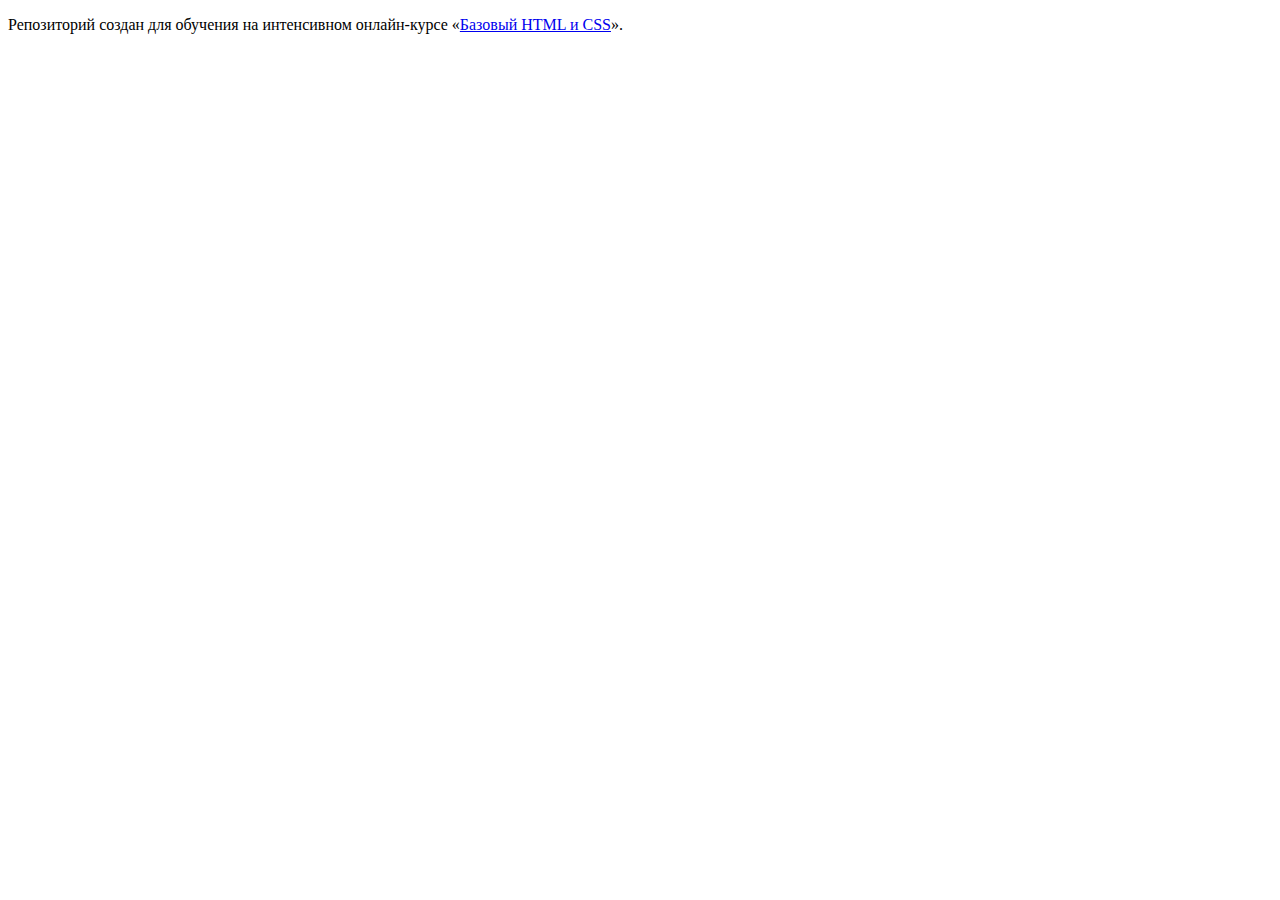
<file: index.html>
<!DOCTYPE html>
<html lang="ru">
  <head>
    <meta charset="utf-8">
    <title>HTML Academy: Барбершоп</title>
  </head>
  <body>

    <p>Репозиторий создан для обучения на интенсивном онлайн‑курсе «<a href="https://htmlacademy.ru/intensive">Базовый HTML и CSS</a>».</p>

  </body>
</html>
</file>
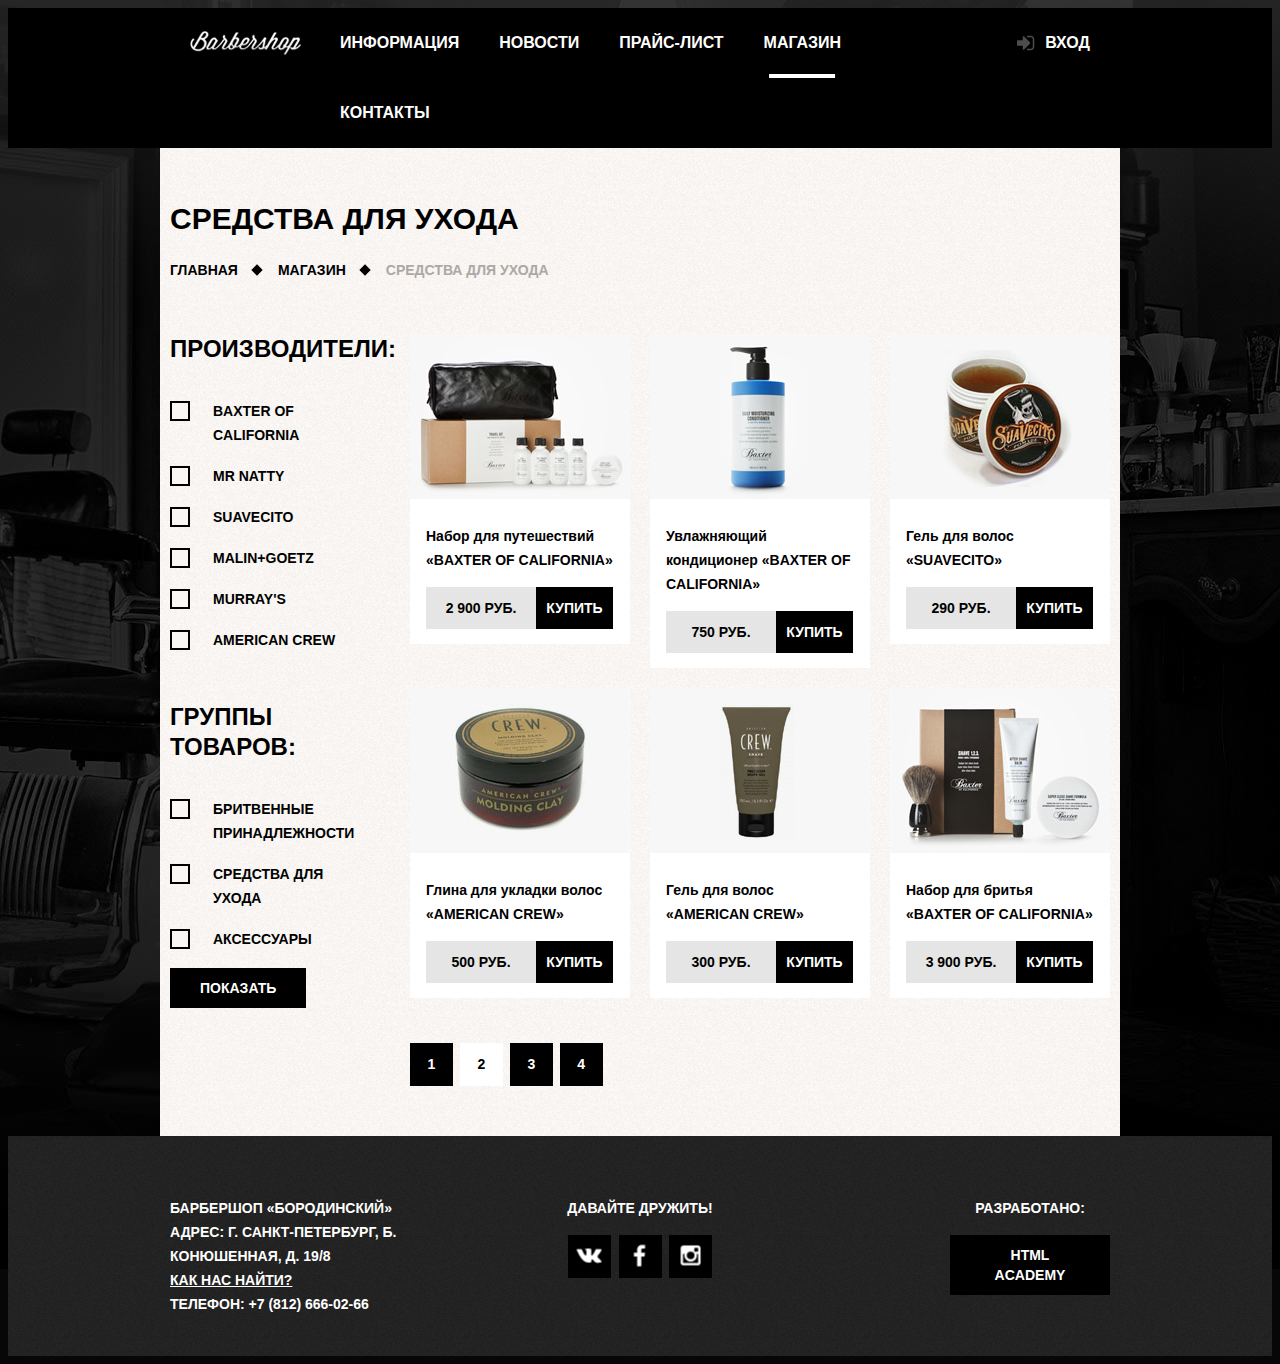
<file: catalog-2.html>
<!DOCTYPE html>
<html lang="ru">
  <head>
    <meta charset="utf-8">
    <title>HTML Academy: Барбершоп</title>
    <link rel="stylesheet" href="css/style.css">
  </head>
  <body>
    <header class="main-header">
      <div class="container clearfix">
        <div class="icon-logo">
          <a href="index.html">
            <img src="img/icon-logo.png" width="111" height="24" alt="Barbershop">
          </a>
        </div>
        <nav class="main-navigation">
          <ul>
            <li>
              <a href="#">Информация</a>
            </li>
            <li>
              <a href="#">Новости</a>
            </li>
            <li>
              <a href="#">Прайс-лист</a>
            </li>
            <li>
              <a href="#" class="active">Магазин</a>
            </li>
            <li>
              <a href="#">Контакты</a>
            </li>
          </ul>
        </nav>
        <div class="user-block">
          <a class="login" href="#">Вход</a>
        </div>
      </div>
    </header>
    <main class="container container-catalog clearfix">
      <h1 class="index-title">Средства для ухода</h1>
      <ul class="breadcrumbs">
        <li>
          <a href="#">Главная</a>
        </li>
        <li>
          <a href="#">Магазин</a>
        </li>
        <li class="active">
          Средства для ухода
        </li>
      </ul>
      <div class="filter-container">
        <form class="filter-form" action="https://echo.htmlacademy.ru" method="post">
          <div>
            <h2 class="filter-title">Производители:</h2>
            <input type="checkbox" name="brand-1" id="choice-1" checked>
            <label for="choice-1">Baxter of California</label>
            <input type="checkbox" name="brand-2" id="choice-2">
            <label for="choice-2">Mr Natty</label>
            <input type="checkbox" name="brand-3" id="choice-3" checked>
            <label for="choice-3">Suavecito</label>
            <input type="checkbox" name="brand-4" id="choice-4">
            <label for="choice-4">Malin+Goetz</label>
            <input type="checkbox" name="brand-5" id="choice-5">
            <label for="choice-5">Murray's</label>
            <input type="checkbox" name="brand-6" id="choice-6" checked>
            <label for="choice-6">American crew</label>
          </div>
          <div>
            <h2 class="filter-title">Группы товаров:</h2>
            <input type="radio" name="item-group" value="item-1" id="radio-1">
            <label for="radio-1">Бритвенные принадлежности</label>
            <input type="radio" name="item-group" value="item-2" id="radio-2" checked>
            <label for="radio-2">Средства для ухода</label>
            <input type="radio" name="item-group" value="item-3" id="radio-3">
            <label for="radio-3">Аксессуары</label>
            <button class="btn" type="submit">Показать</button>
          </div>
        </form>
      </div>
      <div class="item-container clearfix">
        <div class="item-block clearfix">
          <article class="item">
            <div class="item-photo">
              <a href="item-1.html">
                <img src="img/item-1.jpg" width="220" height="165" alt="Набор для путешествий «Baxter of California»">
              </a>
            </div>
            <div class="item-title">
              <a href="item-1.html">Набор для путешествий <span>«Baxter of California»</span></a>
            </div>
            <div class="item-buy">
              <div class="item-price">2 900 руб.</div>
              <a class="btn" href="#">Купить</a>
            </div>
          </article>
          <article class="item">
            <div class="item-photo">
              <a href="#">
                <img src="img/item-2.jpg" width="220" height="165" alt="Увлажняющий кондиционер «Baxter of California»">
              </a>
            </div>
            <div class="item-title">
              <a href="#">Увлажняющий кондиционер <span>«Baxter of California»</span></a>
            </div>
            <div class="item-buy">
              <div class="item-price">750 руб.</div>
              <a class="btn" href="#">Купить</a>
            </div>
          </article>
          <article class="item">
            <div class="item-photo">
              <a href="#">
                <img src="img/item-3.jpg" width="220" height="165" alt="Гель для волос «Suavecito»">
              </a>
            </div>
            <div class="item-title">
              <a href="#">Гель для волос <span>«Suavecito»</span></a>
            </div>
            <div class="item-buy">
              <div class="item-price">290 руб.</div>
              <a class="btn" href="#">Купить</a>
            </div>
          </article>
          <article class="item">
            <div class="item-photo">
              <a href="#">
                <img src="img/item-4.jpg" width="220" height="165" alt="Глина для укладки волос «American crew»<">
              </a>
            </div>
            <div class="item-title">
              <a href="#">Глина для укладки волос <span>«American crew»</span></a>
            </div>
            <div class="item-buy">
              <div class="item-price">500 руб.</div>
              <a class="btn" href="#">Купить</a>
            </div>
          </article>
          <article class="item">
            <div class="item-photo">
              <a href="#">
                <img src="img/item-5.jpg" width="220" height="165" alt="Гель для волос «American crew»<">
              </a>
            </div>
            <div class="item-title">
              <a href="#">Гель для волос <span>«American crew»</span></a>
            </div>
            <div class="item-buy">
              <div class="item-price">300 руб.</div>
              <a class="btn" href="#">Купить</a>
            </div>
          </article>
          <article class="item">
            <div class="item-photo">
              <a href="#">
                <img src="img/item-6.jpg" width="220" height="165" alt="Набор для бритья «Baxter of California»">
              </a>
            </div>
            <div class="item-title">
              <a href="#">Набор для бритья <span>«Baxter of California»</span></a>
            </div>
            <div class="item-buy">
              <div class="item-price">3 900 руб.</div>
              <a class="btn" href="#">Купить</a>
            </div>
          </article>
        </div>
        <ul class="pagination">
          <li>
            <a class="btn" href="catalog-1.html">1</a>
          </li>
          <li class="active">
            2
          </li>
          <li>
            <a class="btn" href="catalog-3.html">3</a>
          </li>
          <li>
            <a class="btn" href="catalog-4.html">4</a>
          </li>
        </ul>
      </div>
    </main>
    <footer class="main-footer">
      <div class="container clearfix">
        <section class="footer-contacts">
          Барбершоп «Бородинский»<br>
          Адрес: г. Санкт-Петербург, Б. Конюшенная, д. 19/8<br>
          <a href="#">Как нас найти?</a><br>
          Телефон: +7 (812) 666-02-66
        </section>
        <section class="footer-social">
          <p>Давайте дружить!</p>
          <a class="social-btn social-btn-vk" href="#">Вконтакте</a>
          <a class="social-btn social-btn-fb" href="#">Фейсбук</a>
          <a class="social-btn social-btn-inst" href="#">Инстаграм</a>
        </section>
        <section class="footer-copyright">
          <p>Разработано:</p>
          <a class="btn" href="https://htmlacademy.ru">HTML Academy</a>
        </section>
      </div>
    </footer>
  </body>
</html>
</file>
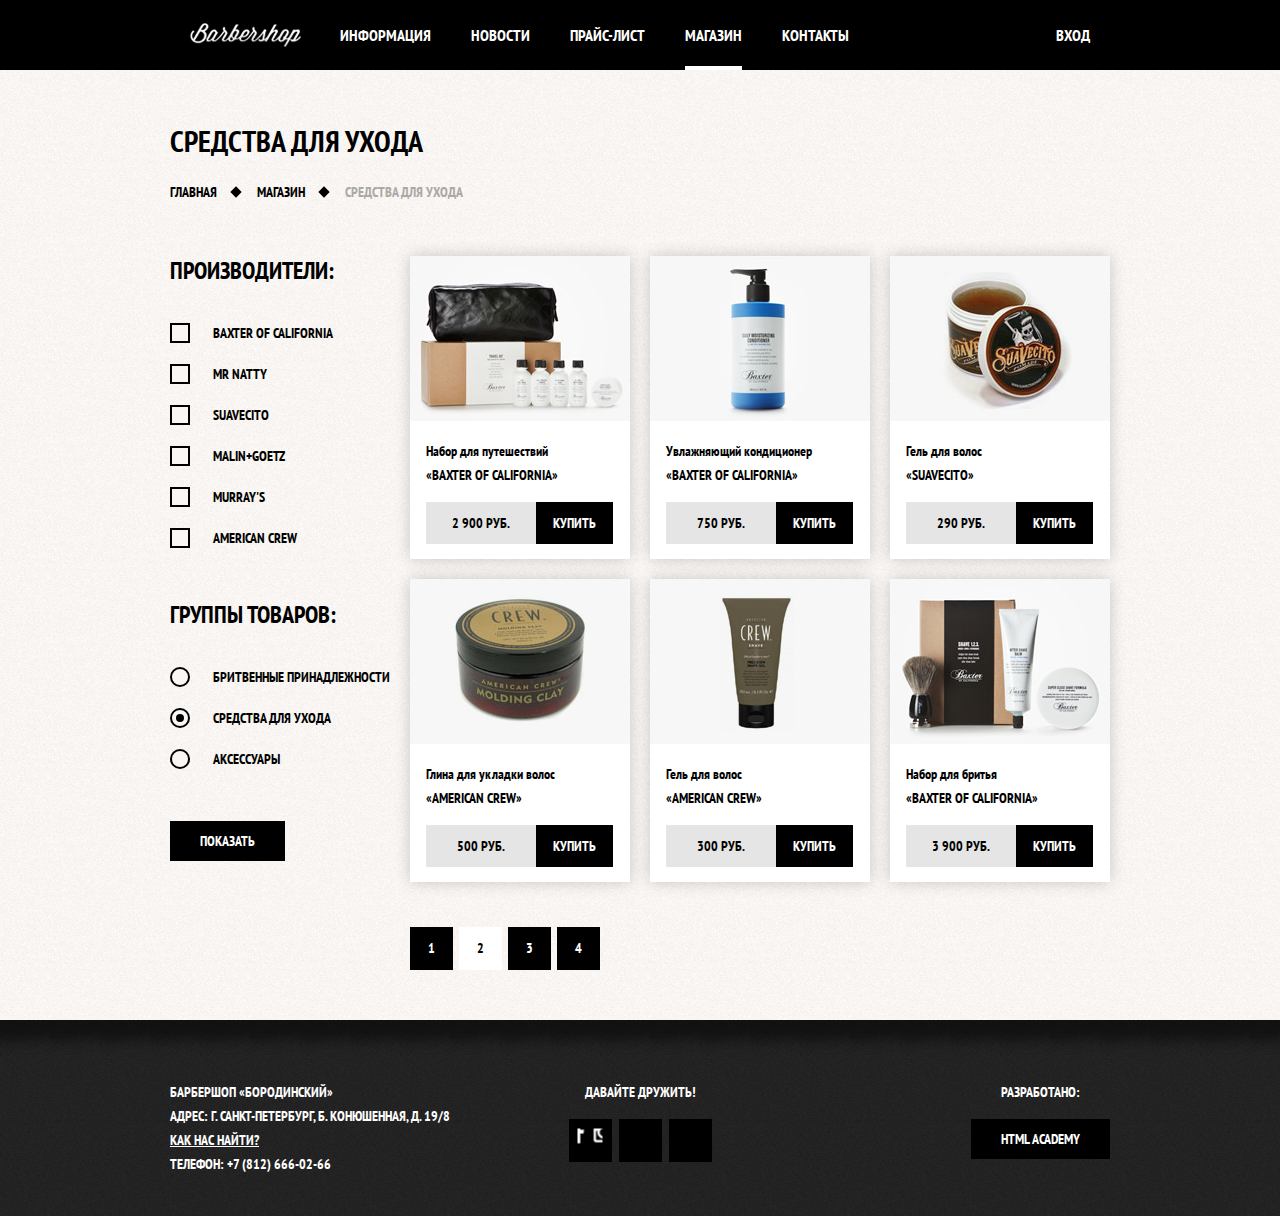
<file: catalog.html>
<!DOCTYPE html>
<html lang="ru">
  <head>
    <meta charset="utf-8">
    <title>HTML Academy: Барбершоп</title>
    <link href='https://fonts.googleapis.com/css?family=PT+Sans+Narrow:400,700&subset=latin,cyrillic' rel='stylesheet' type='text/css'>
    <link rel="stylesheet" href="css/normalize.css">
    <link rel="stylesheet" href="css/style.min.css">
  </head>
  <body class="alternate-body">
    <header class="main-header">
      <div class="container clearfix">
        <div class="icon-logo">
          <a href="index.html">
            <img src="img/icon-logo.png" width="111" height="24" alt="Barbershop">
          </a>
        </div>
        <nav class="main-navigation">
          <ul>
            <li>
              <a href="#">Информация</a>
            </li>
            <li>
              <a href="#">Новости</a>
            </li>
            <li>
              <a href="price.html">Прайс-лист</a>
            </li>
            <li>
              <a href="#" class="active">Магазин</a>
            </li>
            <li>
              <a href="#">Контакты</a>
            </li>
          </ul>
        </nav>
        <div class="user-block">
          <a class="login" href="#">Вход</a>
        </div>
      </div>
    </header>
    <main class="container container-catalog clearfix">
      <h1 class="index-title">Средства для ухода</h1>
      <ul class="breadcrumbs">
        <li>
          <a href="index.html">Главная</a>
        </li>
        <li>
          <a href="#">Магазин</a>
        </li>
        <li>
          Средства для ухода
        </li>
      </ul>
      <div class="filter-container">
        <form class="filter-form" action="https://echo.htmlacademy.ru" method="post">
          <div class="brand-filter">
            <h2 class="filter-title">Производители:</h2>
            <input type="checkbox" name="brand-1" id="choice-1" checked>
            <label for="choice-1">Baxter of California</label>
            <input type="checkbox" name="brand-2" id="choice-2">
            <label for="choice-2">Mr Natty</label>
            <input type="checkbox" name="brand-3" id="choice-3" checked>
            <label for="choice-3">Suavecito</label>
            <input type="checkbox" name="brand-4" id="choice-4">
            <label for="choice-4">Malin+Goetz</label>
            <input type="checkbox" name="brand-5" id="choice-5">
            <label for="choice-5">Murray's</label>
            <input type="checkbox" name="brand-6" id="choice-6" checked>
            <label for="choice-6">American crew</label>
          </div>
          <div class="group-filter">
            <h2 class="filter-title">Группы товаров:</h2>
            <input type="radio" name="item-group" value="item-1" id="radio-1">
            <label for="radio-1">Бритвенные принадлежности</label>
            <input type="radio" name="item-group" value="item-2" id="radio-2" checked>
            <label for="radio-2">Средства для ухода</label>
            <input type="radio" name="item-group" value="item-3" id="radio-3">
            <label for="radio-3">Аксессуары</label>
          </div>
          <button class="btn" type="submit">Показать</button>
        </form>
      </div>
      <div class="item-container">
        <div class="item-block clearfix">
          <article class="item">
            <div class="item-photo">
              <a href="item-1.html">
                <img src="img/item-1.jpg" width="220" height="165" alt="Набор для путешествий «Baxter of California»">
              </a>
            </div>
            <div class="item-title">
              <a href="item-1.html">Набор для путешествий<br>
                <span>«Baxter of California»</span>
              </a>
            </div>
            <div class="item-buy">
              <div class="item-price">2 900 руб.</div>
              <a class="btn" href="#">Купить</a>
            </div>
          </article>
          <article class="item">
            <div class="item-photo">
              <a href="#">
                <img src="img/item-2.jpg" width="220" height="165" alt="Увлажняющий кондиционер «Baxter of California»">
              </a>
            </div>
            <div class="item-title">
              <a href="#">Увлажняющий кондиционер<br>
                <span>«Baxter of California»</span>
              </a>
            </div>
            <div class="item-buy">
              <div class="item-price">750 руб.</div>
              <a class="btn" href="#">Купить</a>
            </div>
          </article>
          <article class="item">
            <div class="item-photo">
              <a href="#">
                <img src="img/item-3.jpg" width="220" height="165" alt="Гель для волос «Suavecito»">
              </a>
            </div>
            <div class="item-title">
              <a href="#">Гель для волос<br>
                <span>«Suavecito»</span>
              </a>
            </div>
            <div class="item-buy">
              <div class="item-price">290 руб.</div>
              <a class="btn" href="#">Купить</a>
            </div>
          </article>
          <article class="item">
            <div class="item-photo">
              <a href="#">
                <img src="img/item-4.jpg" width="220" height="165" alt="Глина для укладки волос «American crew»<">
              </a>
            </div>
            <div class="item-title">
              <a href="#">Глина для укладки волос<br>
                <span>«American crew»</span>
              </a>
            </div>
            <div class="item-buy">
              <div class="item-price">500 руб.</div>
              <a class="btn" href="#">Купить</a>
            </div>
          </article>
          <article class="item">
            <div class="item-photo">
              <a href="#">
                <img src="img/item-5.jpg" width="220" height="165" alt="Гель для волос «American crew»<">
              </a>
            </div>
            <div class="item-title">
              <a href="#">Гель для волос<br>
                <span>«American crew»</span>
              </a>
            </div>
            <div class="item-buy">
              <div class="item-price">300 руб.</div>
              <a class="btn" href="#">Купить</a>
            </div>
          </article>
          <article class="item">
            <div class="item-photo">
              <a href="#">
                <img src="img/item-6.jpg" width="220" height="165" alt="Набор для бритья «Baxter of California»">
              </a>
            </div>
            <div class="item-title">
              <a href="#">Набор для бритья<br>
                <span>«Baxter of California»</span>
              </a>
            </div>
            <div class="item-buy">
              <div class="item-price">3 900 руб.</div>
              <a class="btn" href="#">Купить</a>
            </div>
          </article>
        </div>
        <ul class="pagination">
          <li>
            <a class="btn" href="catalog-1.html">1</a>
          </li>
          <li class="active">
            2
          </li>
          <li>
            <a class="btn" href="catalog-3.html">3</a>
          </li>
          <li>
            <a class="btn" href="catalog-4.html">4</a>
          </li>
        </ul>
      </div>
    </main>
    <footer class="main-footer catalog-footer">
      <div class="container clearfix">
        <section class="footer-contacts">
          Барбершоп «Бородинский»<br>
          Адрес: г. Санкт-Петербург, Б. Конюшенная, д. 19/8<br>
          <a href="#">Как нас найти?</a><br>
          Телефон: +7 (812) 666-02-66
        </section>
        <section class="footer-social">
          <p>Давайте дружить!</p>
          <a class="social-btn social-btn-vk" href="#">Вконтакте</a>
          <a class="social-btn social-btn-fb" href="#">Фейсбук</a>
          <a class="social-btn social-btn-inst" href="#">Инстаграм</a>
        </section>
        <section class="footer-copyright">
          <p>Разработано:</p>
          <a class="btn" href="https://htmlacademy.ru">HTML Academy</a>
        </section>
      </div>
    </footer>
    <div class="modal-login">
      <button class="modal-close" type="button" title="Закрыть"></button>
      <h2>Личный кабинет</h2>
      <p>
        Введите пожалуйста свой логин и пароль
      </p>
      <form class="modal-form" action="" method="post">
        <input class="icon-user" type="text" name="user-login" placeholder="Логин">
        <input class="icon-password" type="password" name="password" placeholder="Пароль">
        <input type="checkbox" name="remember-me" id="remember" checked>
        <label for="remember">Запомните меня</label>
        <a class="forget-password" href="#">Я забыл пароль!</a>
        <button class="btn" type="submit">Войти</button>
      </form>
    </div>
    <script src="js/script.min.js"></script>
  </body>
</html>
</file>
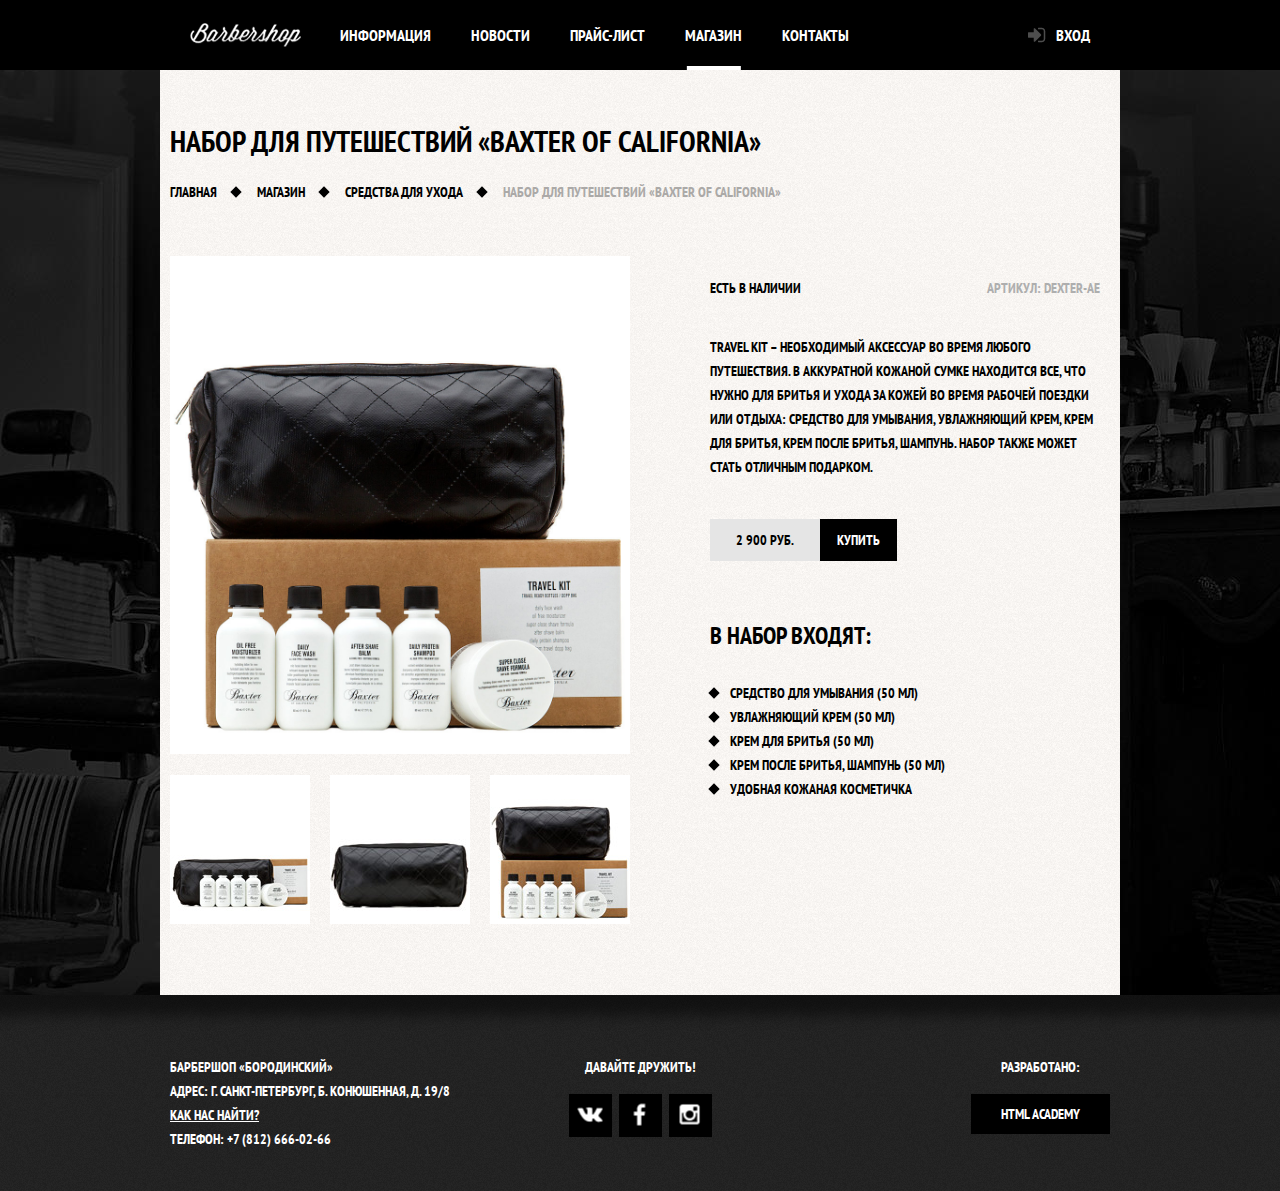
<file: item-1.html>
<!DOCTYPE html>
<html lang="ru">
  <head>
    <meta charset="utf-8">
    <title>HTML Academy: Барбершоп</title>
    <link href='https://fonts.googleapis.com/css?family=PT+Sans+Narrow:400,700&subset=latin,cyrillic' rel='stylesheet' type='text/css'>
    <link rel="stylesheet" href="css/normalize.css">
    <link rel="stylesheet" href="css/style.css">
  </head>
  <body>
    <header class="main-header">
      <div class="container clearfix">
        <div class="icon-logo">
          <a href="index.html">
            <img src="img/icon-logo.png" width="111" height="24" alt="Barbershop">
          </a>
        </div>
        <nav class="main-navigation">
          <ul>
            <li>
              <a href="#">Информация</a>
            </li>
            <li>
              <a href="#">Новости</a>
            </li>
            <li>
              <a href="#">Прайс-лист</a>
            </li>
            <li>
              <a href="#" class="active">Магазин</a>
            </li>
            <li>
              <a href="#">Контакты</a>
            </li>
          </ul>
        </nav>
        <div class="user-block">
          <a class="login" href="#">Вход</a>
        </div>
      </div>
    </header>
    <main class="container container-item clearfix">
      <h1 class="index-title">Набор для путешествий «Baxter of California»</h1>
      <ul class="breadcrumbs">
        <li>
          <a href="#">Главная</a>
        </li>
        <li>
          <a href="#">Магазин</a>
        </li>
        <li>
          <a href="#">Средства для ухода</a>
        </li>
        <li class="active">
          Набор для путешествий «Baxter of California»
        </li>
      </ul>
      <div class="gallery-container">
        <div class="main-photo">
          <img src="img/item-photo-1.jpg" width="460" height="498" alt="Набор для путешествий «Baxter of California»">
        </div>
        <ul class="gallery-photo clearfix">
          <li>
            <a href="#">
              <img src="img/item-photo-2.jpg" width="140" height="149" alt="Набор для путешествий «Baxter of California»">
            </a>
          </li>
          <li>
            <a href="#">
              <img src="img/item-photo-3.jpg" width="140" height="149" alt="Набор для путешествий «Baxter of California»">
            </a>
          </li>
          <li>
            <a href="#">
              <img src="img/item-photo-4.jpg" width="140" height="149" alt="Набор для путешествий «Baxter of California»">
            </a>
          </li>
        </ul>
      </div>
      <div class="description-container">
        <div class="item-code clearfix">
          <div class="left">
            Есть в наличии
          </div>
          <div class="right">
            Артикул: dexter-ae
          </div>
        </div>
        <section class="item-about">
          Travel Kit – необходимый аксессуар во время любого путешествия.
          В аккуратной кожаной сумке находится все, что нужно для бритья и ухода
           за кожей во время рабочей поездки или отдыха: средство для умывания,
           увлажняющий крем, крем для бритья, крем после бритья, шампунь. Набор
           также может стать отличным подарком.
        </section>
        <div class="item-buy">
          <div class="item-price">2 900 руб.</div>
          <a class="btn" href="#">Купить</a>
        </div>
        <section class="item-about">
          <b>В набор входят:</b>
          <ul>
            <li>
              Средство для умывания (50 мл)
            </li>
            <li>
              Увлажняющий крем (50 мл)
            </li>
            <li>
              Крем для бритья (50 мл)
            </li>
            <li>
              Крем после бритья, шампунь (50 мл)
            </li>
            <li>
              Удобная кожаная косметичка
            </li>
          </ul>
        </section>
      </div>
    </main>
    <footer class="main-footer catalog-footer">
      <div class="container clearfix">
        <section class="footer-contacts">
          Барбершоп «Бородинский»<br>
          Адрес: г. Санкт-Петербург, Б. Конюшенная, д. 19/8<br>
          <a href="#">Как нас найти?</a><br>
          Телефон: +7 (812) 666-02-66
        </section>
        <section class="footer-social">
          <p>Давайте дружить!</p>
          <a class="social-btn social-btn-vk" href="#">Вконтакте</a>
          <a class="social-btn social-btn-fb" href="#">Фейсбук</a>
          <a class="social-btn social-btn-inst" href="#">Инстаграм</a>
        </section>
        <section class="footer-copyright">
          <p>Разработано:</p>
          <a class="btn" href="https://htmlacademy.ru">HTML Academy</a>
        </section>
      </div>
    </footer>
  </body>
</html>
</file>
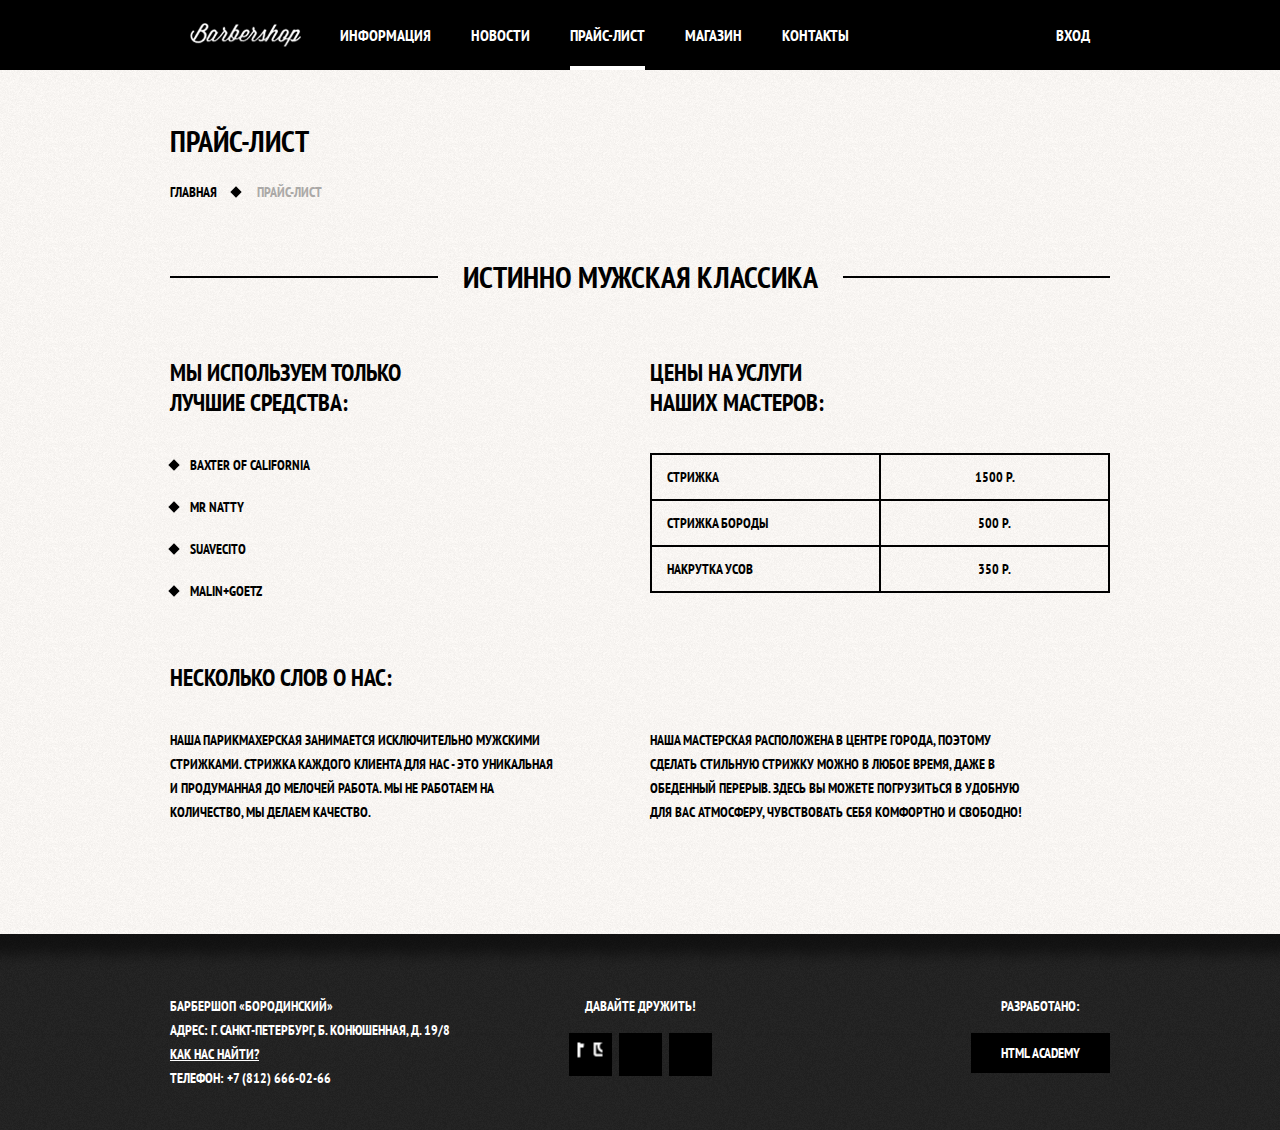
<file: price.html>
<!DOCTYPE html>
<html lang="ru">
  <head>
    <meta charset="utf-8">
    <title>HTML Academy: Барбершоп</title>
    <link href='https://fonts.googleapis.com/css?family=PT+Sans+Narrow:400,700&subset=latin,cyrillic' rel='stylesheet' type='text/css'>
    <link rel="stylesheet" href="css/normalize.css">
    <link rel="stylesheet" href="css/style.min.css">
  </head>
  <body class="alternate-body">
    <header class="main-header">
      <div class="container clearfix">
        <div class="icon-logo">
          <a href="index.html">
            <img src="img/icon-logo.png" width="111" height="24" alt="Barbershop">
          </a>
        </div>
        <nav class="main-navigation">
          <ul>
            <li>
              <a href="#">Информация</a>
            </li>
            <li>
              <a href="#">Новости</a>
            </li>
            <li>
              <a href="#" class="active">Прайс-лист</a>
            </li>
            <li>
              <a href="#">Магазин</a>
            </li>
            <li>
              <a href="#">Контакты</a>
            </li>
          </ul>
        </nav>
        <div class="user-block">
          <a class="login" href="#">Вход</a>
        </div>
      </div>
    </header>
    <main class="container container-catalog">
      <h1 class="index-title">Прайс-лист</h1>
      <ul class="breadcrumbs">
        <li>
          <a href="index.html">Главная</a>
        </li>
        <li class="active">
          Прайс-лист
        </li>
      </ul>
      <div class="big-heading">
        <h2>Истинно мужская классика</h2>
      </div>
      <div class="inner-columns clearfix">
        <div class="inner-column-left">
          <h3>Мы используем только<br> лучшие средства:</h3>
          <ul class="style-rhombus">
            <li>
              Baxter of California
            </li>
            <li>
              Mr Natty
            </li>
            <li>
              Suavecito
            </li>
            <li>
              Malin+Goetz
            </li>
          </ul>
        </div>
        <div class="inner-column-right">
          <h3>Цены на услуги<br> наших мастеров:</h3>
          <table class="prices-table">
            <tr>
              <td>
                Стрижка
              </td>
              <td>
                1500 р.
              </td>
            </tr>
            <tr>
              <td>
                Стрижка бороды
              </td>
              <td>
                500 р.
              </td>
            </tr>
            <tr>
              <td>
                Накрутка усов
              </td>
              <td>
                350 р.
              </td>
            </tr>
          </table>
        </div>
      </div>
      <div class="inner-columns clearfix">
        <h3>Несколько слов о нас:</h3>
        <div class="inner-column-left">
          <p class="short-text">
            Наша парикмахерская занимается исключительно мужскими стрижками.
            Стрижка каждого клиента для нас - это уникальная и продуманная до
            мелочей работа. Мы не работаем на количество, мы делаем качество.
          </p>
        </div>
        <div class="inner-column-right">
          <p class="short-text">
            Наша мастерская расположена в центре города, поэтому сделать
            стильную стрижку можно в любое время, даже в обеденный перерыв.
            Здесь вы можете погрузиться в удобную для вас атмосферу, чувствовать
            себя комфортно и свободно!
          </p>
        </div>
      </div>
    </main>
    <footer class="main-footer catalog-footer">
      <div class="container clearfix">
        <section class="footer-contacts">
          Барбершоп «Бородинский»<br>
          Адрес: г. Санкт-Петербург, Б. Конюшенная, д. 19/8<br>
          <a href="#">Как нас найти?</a><br>
          Телефон: +7 (812) 666-02-66
        </section>
        <section class="footer-social">
          <p>Давайте дружить!</p>
          <a class="social-btn social-btn-vk" href="#">Вконтакте</a>
          <a class="social-btn social-btn-fb" href="#">Фейсбук</a>
          <a class="social-btn social-btn-inst" href="#">Инстаграм</a>
        </section>
        <section class="footer-copyright">
          <p>Разработано:</p>
          <a class="btn" href="https://htmlacademy.ru">HTML Academy</a>
        </section>
      </div>
    </footer>
    <div class="modal-login">
      <button class="modal-close" type="button" title="Закрыть"></button>
      <h2>Личный кабинет</h2>
      <p>
        Введите пожалуйста свой логин и пароль
      </p>
      <form class="modal-form" action="" method="post">
        <input class="icon-user" type="text" name="user-login" placeholder="Логин">
        <input class="icon-password" type="password" name="password" placeholder="Пароль">
        <input type="checkbox" name="remember-me" id="remember" checked>
        <label for="remember">Запомните меня</label>
        <a class="forget-password" href="#">Я забыл пароль!</a>
        <button class="btn" type="submit">Войти</button>
      </form>
    </div>
    <script src="js/script.min.js"></script>
  </body>
</html>
</file>
<file: css/style.css>
body,
h1,
h2 {
  color: #fff;
  font-weight: bold;
  font-family: 'PT Sans Narrow', Arial, sans-serif;
  text-transform: uppercase;
}

body {
  min-width: 960px;
  font-size: 14px;
  line-height: 24px;
  background: #000000 url('../img/bg-index.jpg') no-repeat center top;
}

h1,
h2 {
  font-size: 30px;
  line-height: 42px;
  color: #000000;
}

/*h2 {
  font-size: 24px;
  line-height: 30px;
  color: #000000;
}*/

.clearfix::after {
  content: '';
  display: table;
  clear: both;
}

.container {
  width: 940px;
  padding-left: 10px;
  padding-right: 10px;
  margin: 0 auto;
}

.main-header {
  background-color: #000000;
}

.main-navigation {
  float: left;
  width: 620px;
}

.main-navigation ul {
  margin: 0;
  padding: 0;
  list-style: none;
  font-size: 0;
}

.main-navigation li {
  display: inline-block;
  vertical-align: top;
  font-size: 16px;
  line-height: 20px;
}

.main-navigation a {
  display: block;
  padding: 25px 20px;
  color: #ffffff;
  text-decoration: none;
}

.user-block {
  float: right;
  max-width: 140px;
}

.login {
  position: relative;
  display: inline-block;
  padding: 25px 20px;
  padding-left: 50px;
  font-size: 16px;
  line-height: 20px;
  vertical-align: top;
  color: #ffffff;
  text-decoration: none;
}

.main-navigation a:hover,
.login:hover {
  background-color: #242424;
}

.login::before {
  content: "";
  position: absolute;
  top: 27px;
  left: 22px;
  width: 18px;
  height: 16px;
  background: transparent url("../img/sprite.png") no-repeat;
  background-position: -77px -25px;
  opacity: 0.3;
}

.login:hover::before {
  opacity: 1;
}

.container-index {
  padding-top: 60px;
  padding-bottom: 30px;
}

.index-logo {
  width: 368px;
  height: 204px;
  margin: 0 auto;
  margin-bottom: 25px;
}

.index-logo img {
  width: 368px;
  height: 204px;
}

.features {
  margin-bottom: 80px;
}

.features-item {
  float: left;
  width: 300px;
  margin-right: 20px;
  text-align: center;
}

.features-item:last-child {
  margin-right: 0;
}

.features-name {
  position: relative;
  display: block;
  padding-bottom: 40px;
  margin-bottom: 35px;
  font-size: 30px;
  line-height: 42px;
}

.features-name::after {
  content: "";
  width: 20px;
  height: 20px;
  background-color: #ffffff;
  position: absolute;
  left: 50%;
  bottom: 0;
  transform: translateX(-50%) rotate(45deg);
}

.features-item p {
  margin: 10px;
  margin-bottom: 0;
}

.index-content {
  margin-bottom: 35px;
  padding: 50px 80px;
  color: #000000;
  background:
    url("../img/line-content.png") no-repeat center,
    #f7f4f1 url("../img/bg-content.png");
}

.index-content-left {
  float: left;
  width: 380px;
}

.index-content-right {
  float: right;
  width: 300px;
}

.index-content-title {
  margin: 0;
  margin-bottom: 30px;
}

.index-content p {
  margin: 0;
  margin-bottom: 30px;
}

.news-preview {
  padding: 0;
  padding-right: 60px;
  margin: 0;
  list-style: none;
}

.news-preview p {
  margin-bottom: 0;
}

.news-preview li {
  margin-bottom: 30px;
}

.news-preview time {
  text-transform: none;
  font-weight: 400;
}

.btn {
  display: inline-block;
  margin-right: 16px;
  padding: 10px 30px;
  font-size: 14px;
  line-height: 20px;
  font-weight: 700;
  font-family: 'PT Sans Narrow', Arial, sans-serif;
  vertical-align: top;
  text-align: center;
  text-transform: uppercase;
  text-decoration: none;
  color: #ffffff;
  background-color: #000000;
  border: none;
  outline: none;
  cursor: pointer;
}

.btn:hover,
.btn:active {
  background-color: #663d15;
}

.btn.disabled,
.btn:disabled {
  cursor: default;
  opacity: 0.5;
}

.btn.disabled:hover,
.btn:disabled:hover {
  background-color: #000000;
}

.gallery {
  position: relative;
  height: 260px;
}

.gallery-content {
  margin: 0;
  height: 164px;
  background-color: #cccccc;
  border: 7px solid #ffffff;
}

.gallery-content img {
  width: 286px;
  height: 164px;
}

.gallery .btn {
  position: absolute;
  bottom: 0;
  width: 140px;
  margin: 0;
}

.gallery-prev {
  left: 0;
}

.gallery-next {
  right: 0;
}

.appointment-form input {
  float: left;
  width: 106px;
  margin-right: 20px;
  margin-bottom: 20px;
  padding: 10px 15px;
  font-size: 14px;
  line-height: 20px;
  font-weight: 700;
  font-family: 'PT Sans Narrow', Arial, sans-serif;
  text-transform: uppercase;
  color: #000000;
  background-color: #f9f6f3;
  border: 2px solid #000000;
  outline: none;
}

.appointment-form input:focus {
  border-color: #663d15;
}

.appointment-form input::-moz-placeholder {
  opacity: 1;
}

.appointment-form input::-webkit-input-placeholder {
  color: #000000;
}

.appointment-form input:nth-child(2n) {
  margin-right: 0;
}

.appointment-form .btn {
  clear: both;
  width: 100%;
}

.main-footer {
  padding-top: 60px;
  padding-bottom: 40px;
  color: #ffffff;
  background: #222222 url("../img/bg-footer.png");
}

.footer-contacts {
  float: left;
  width: 320px;
}

.footer-contacts a {
  color: #ffffff;
}

.footer-contacts a:hover {
  text-decoration: none;
}

.footer-social {
  float: left;
  margin-left: 60px;
  width: 180px;
  text-align: center;
}

.footer-social p {
  margin: 0;
  margin-bottom: 15px;
}

.social-btn {
  position: relative;
  display: inline-block;
  width: 43px;
  height: 43px;
  vertical-align: top;
  background-color: #000000;
  margin: 0 2px;
  font-size: 0;
}

.social-btn::before {
  content: "";
  position: absolute;
  top: 50%;
  left: 50%;
  width: 25px;
  height: 25px;
  transform: translate(-50%, -50%);
  background: transparent url("../img/sprite.png") no-repeat;
}

.social-btn-vk::before {
  background-position: 0 0;
}

.social-btn-fb::before {
  background-position: -25px 0;
}

.social-btn-inst::before {
  background-position: -50px 0;
}

.social-btn:hover {
  background-color: #ffffff;
}

.social-btn-vk:hover::before {
  background-position: 0 -22px;
}

.social-btn-fb:hover::before {
  background-position: -25px -22px;
}

.social-btn-inst:hover::before {
  background-position: -50px -22px;
}

.footer-copyright {
  float: right;
  max-width: 160px;
}

.footer-copyright p {
  margin: 0;
  margin-bottom: 15px;
  text-align: center;
}

.footer-copyright .btn {
  margin-right: 0;
}

.footer-copyright .btn:hover {
  background-color: #ffffff;
  color: #000000;
}

/*====================CATALOG======================*/

.icon-logo {
  float: left;
  width: 150px;
}

.icon-logo a {
  display: block;
  height: 24px;
  padding: 23px 20px;
}

.icon-logo img {
  width: 111px;
  height: 24px;
}

.main-navigation .active {
  position: relative;
}

.main-navigation .active::after {
  content: "";
  position: absolute;
  width: 56%;
  height: 4px;
  bottom: 0;
  left: 50%;
  transform: translateX(-50%);
  background-color: #ffffff;
}

.container-catalog,
.container-item {
  padding-top: 50px;
  padding-bottom: 50px;
  background: #f9f6f3 url("../img/bg-content.png");
}

.index-title {
  margin: 0;
  margin-bottom: 20px;
}

.breadcrumbs {
  margin: 0;
  margin-bottom: 50px;
  padding: 0;
  font-size: 0;
  list-style: none;
}

.breadcrumbs li {
  position: relative;
  display: inline-block;
  vertical-align: top;
  margin-left: 15px;
  padding-left: 25px;
  color: #aba9a7;
  font-size: 14px;
  line-height: 20px;
}

.breadcrumbs li:first-child {
  margin-left: 0;
  padding-left: 0;
}

.breadcrumbs li:nth-child(n+2)::before {
  content: "";
  position: absolute;
  width: 8px;
  height: 8px;
  background-color: #000000;
  left: 0;
  top: 50%;
  margin-top: -4px;
  transform: rotate(45deg);
}

.breadcrumbs a {
  text-decoration: none;
  font: inherit;
  color: #000000;
}

.filter-container {
  float: left;
  width: 220px;
}

.filter-title {
  margin: 0;
  margin-bottom: 35px;
  font-size: 24px;
  line-height: 30px;
}

.filter-form input {
  display: none;
}

.filter-form label {
  position: relative;
  display: block;
  color: #000000;
  padding: 0 43px;
  margin-bottom: 17px;
  cursor: pointer;
}

.filter-form label::before {
  content: "";
  position: absolute;
  top: 2px;
  left: 0;
  width: 16px;
  height: 16px;
  background-color: #f9f6f3;
  border: 2px solid #000000;
}

.filter-form > div {
  margin-bottom: 50px;
}

.brand-filter input:checked + label::before {
  background: #f9f6f3 url("../img/sprite.png") no-repeat;
  background-position: -78px -3px;
}

.group-filter label::before {
  border-radius: 50%;
}

.group-filter input:checked + label::after {
  content: "";
  position: absolute;
  width: 8px;
  height: 8px;
  background-color: #000000;
  border-radius: 50%;
  left: 6px;
  top: 8px;
}

.filter-form label:hover {
  color: #663d15;
}

.filter-form input:disabled + label {
  opacity: 0.3;
}

.filter-form input:disabled:hover + label {
  color: #000000;
}

.item-container {
  float: right;
  width: 700px;
}

.item {
  float: left;
  width: 220px;
  margin-right: 20px;
  margin-bottom: 20px;
  background-color: #ffffff;
}

.item:nth-child(3n) {
  margin-right: 0;
}

.item-title {
  padding: 18px 16px;
  padding-bottom: 0;
}

.item-title a {
  font-size: 14px;
  line-height: 18px;
  font-weight: 700;
  font-family: 'PT Sans Narrow', Arial, sans-serif;
  color: #000000;
  text-transform: none;
  text-decoration: none;
}

.item-title a:hover {
  text-decoration: underline;
}

.item-title a span {
  text-transform: uppercase;
}

.item-buy {
  font-size: 0;
  padding: 15px 16px;
}

.item-price {
  display: inline-block;
  vertical-align: top;
  width: 110px;
  padding: 12px 0;
  text-align: center;
  background-color: #e5e5e5;
  font-size: 14px;
  line-height: 18px;
  color: #000000;
}

.item-buy .btn {
  margin-right: 0;
  width: 77px;
  text-align: center;
  padding: 12px 0;
  font-size: 14px;
  line-height: 18px;
}

.pagination {
  margin: 0;
  margin-top: 25px;
  padding: 0;
  list-style: none;
}

.pagination li {
  display: inline-block;
  vertical-align: top;
  margin-right: 3px;
}

.pagination li.active {
  width: 43px;
  line-height: 43px;
  color: #000000;
  background-color: #ffffff;
  text-align: center;
}

.pagination .btn {
  margin: 0;
  padding: 0;
  width: 43px;
  line-height: 43px;
  text-align: center;
}

.catalog-footer {
  background:
    url("../img/footer-shadow.png") repeat-x,
    #222222 url("../img/bg-footer.png");
}

/*=======================ITEM-PAGE==============================*/

.gallery-container {
  float: left;
  width: 460px;
}

.gallery-photo {
  padding: 0;
}

.main-photo img {
  width: 460px;
  height: 498px;
}

.gallery-photo {
  list-style: none;
}

.gallery-photo li {
  float: left;
  margin: 0;
  margin-right: 20px;
}

.gallery-photo li:last-child {
  margin-right: 0;
}

.description-container {
  float: right;
  width: 390px;
  padding-top: 20px;
  padding-right: 10px;
  color: #000000;
}

.item-code {
  margin-bottom: 35px;
}

.left {
  float: left;
  width: 150px;
}

.right {
  float: right;
  width: 220px;
  color: #aeaeae;
  text-align: right;
}

.item-about {
  margin-bottom: 40px;
}

.item-about b {
  display: block;
  font-size: 24px;
  line-height: 30px;
  margin-bottom: 30px;
}

.description-container .item-buy {
  padding: 0;
  margin-bottom: 60px;
}

.item-about ul {
  margin: 0;
  padding: 0;
  list-style: none;
}

.item-about li {
  position: relative;
  display: block;
  padding-left: 20px;
}

.item-about li::before {
  content: "";
  position: absolute;
  width: 8px;
  height: 8px;
  background-color: #000000;
  left: 0;
  top: 50%;
  margin-top: -4px;
  transform: rotate(45deg);
}
</file>
<file: css/style.min.css>
body,h1,h2{color:#fff;font-weight:700;font-family:'PT Sans Narrow',Arial,sans-serif;text-transform:uppercase}body{min-width:960px;font-size:14px;line-height:24px;background:#000 url('../img/bg-index.jpg') no-repeat center top}h1,h2{font-size:30px;line-height:42px;color:#000}.clearfix::after{content:'';display:table;clear:both}.container{width:940px;padding-left:10px;padding-right:10px;margin:0 auto}.main-header{background-color:#000}.main-navigation{float:left;width:620px}.main-navigation ul{margin:0;padding:0;list-style:none;font-size:0}.main-navigation li{display:inline-block;vertical-align:top;font-size:16px;line-height:20px}.main-navigation a{display:block;padding:25px 20px;color:#fff;text-decoration:none}.user-block{float:right;max-width:140px}.login{position:relative;display:inline-block;padding:25px 20px;padding-left:50px;font-size:16px;line-height:20px;vertical-align:top;color:#fff;text-decoration:none}.main-navigation a:hover,.login:hover{background-color:#242424}.login::before{content:"";position:absolute;top:27px;left:22px;width:18px;height:16px;background:url("../img/sprite.png") no-repeat;background-position:center -292px;opacity:.3}.login:hover::before{opacity:1}.container-index{padding-top:60px;padding-bottom:30px}.index-logo{width:368px;height:204px;margin:0 auto;margin-bottom:25px}.index-logo img{width:368px;height:204px}.features{margin-bottom:80px}.features-item{float:left;width:300px;margin-right:20px;text-align:center}.features-item:last-child{margin-right:0}.features-name{position:relative;display:block;padding-bottom:40px;margin-bottom:35px;font-size:30px;line-height:42px}.features-name::after{content:"";width:20px;height:20px;background-color:#fff;position:absolute;left:50%;bottom:0;-webkit-transform:translateX(-50%) rotate(45deg);transform:translateX(-50%) rotate(45deg)}.features-item p{margin:10px;margin-bottom:0}.index-content{margin-bottom:35px;padding:50px 80px;color:#000;background:url("../img/line-content.png") no-repeat center,#f7f4f1 url("../img/bg-content.png")}.index-content-left{float:left;width:380px}.index-content-right{float:right;width:300px}.index-content-title{margin:0;margin-bottom:30px}.index-content p{margin:0;margin-bottom:30px}.news-preview{padding:0;padding-right:60px;margin:0;list-style:none}.news-preview p{margin-bottom:0}.news-preview li{margin-bottom:30px}.news-preview time{text-transform:none;font-weight:400}.btn{display:inline-block;margin-right:16px;padding:10px 30px;font-size:14px;line-height:20px;font-weight:700;font-family:'PT Sans Narrow',Arial,sans-serif;vertical-align:top;text-align:center;text-transform:uppercase;text-decoration:none;color:#fff;background-color:#000;border:none;outline:none;cursor:pointer}.btn:hover,.btn:active{background-color:#663d15}.btn.disabled,.btn:disabled{cursor:default;opacity:.5}.btn.disabled:hover,.btn:disabled:hover{background-color:#000}.gallery{position:relative;height:260px}.gallery-content{margin:0;height:164px;background-color:#ccc;border:7px solid #fff}.gallery-content img{width:286px;height:164px}.gallery .btn{position:absolute;bottom:0;width:140px;margin:0}.gallery-prev{left:0}.gallery-next{right:0}.appointment-form input{float:left;width:106px;margin-right:20px;margin-bottom:20px;padding:10px 15px;font-size:14px;line-height:20px;font-weight:700;font-family:'PT Sans Narrow',Arial,sans-serif;text-transform:uppercase;color:#000;background-color:#f9f6f3;border:2px solid #000;outline:none}.appointment-form input:focus{border-color:#663d15}.appointment-form input::-moz-placeholder{opacity:1}.appointment-form input::-webkit-input-placeholder{color:#000}.appointment-form input:nth-child(2n){margin-right:0}.appointment-form .btn{clear:both;width:100%}.main-footer{padding-top:60px;padding-bottom:40px;color:#fff;background:#222 url("../img/bg-footer.png")}.footer-contacts{float:left;width:320px}.footer-contacts a{color:#fff}.footer-contacts a:hover{text-decoration:none}.footer-social{float:left;margin-left:60px;width:180px;text-align:center}.footer-social p{margin:0;margin-bottom:15px}.social-btn{position:relative;display:inline-block;width:43px;height:43px;vertical-align:top;background-color:#000;margin:0 2px;font-size:0}.social-btn::before{content:"";position:absolute;top:50%;left:50%;width:25px;height:25px;-webkit-transform:translate(-50%,-50%);transform:translate(-50%,-50%);background:url("../img/sprite.png") no-repeat}.social-btn-vk::before{background-position:center -7px}.social-btn-fb::before{background-position:center -48px}.social-btn-inst::before{background-position:center -87px}.social-btn:hover{background-color:#fff}.social-btn-vk:hover::before{background-position:center -127px}.social-btn-fb:hover::before{background-position:center -168px}.social-btn-inst:hover::before{background-position:center -207px}.footer-copyright{float:right;max-width:160px}.footer-copyright p{margin:0;margin-bottom:15px;text-align:center}.footer-copyright .btn{margin-right:0}.footer-copyright .btn:hover{background-color:#fff;color:#000}.alternate-body{background:#f9f6f3 url("../img/bg-content.png")}.icon-logo{float:left;width:150px}.icon-logo a{display:block;height:24px;padding:23px 20px}.icon-logo img{width:111px;height:24px}.main-navigation .active{position:relative}.main-navigation .active::after{content:"";position:absolute;left:20px;right:20px;bottom:0;height:4px;background-color:#fff}.container-catalog,.container-item{padding-top:50px;padding-bottom:50px}.index-title{margin:0;margin-bottom:20px}.breadcrumbs{margin:0;margin-bottom:50px;padding:0;font-size:0;list-style:none}.breadcrumbs li{position:relative;display:inline-block;vertical-align:top;margin-left:15px;padding-left:25px;color:#aba9a7;font-size:14px;line-height:20px}.breadcrumbs li:first-child{margin-left:0;padding-left:0}.breadcrumbs li:nth-child(n+2)::before{content:"";position:absolute;width:8px;height:8px;background-color:#000;left:0;top:50%;margin-top:-4px;transform:rotate(45deg)}.breadcrumbs a{text-decoration:none;font:inherit;color:#000}.filter-container{float:left;width:220px}.filter-title{margin:0;margin-bottom:35px;font-size:24px;line-height:30px}.filter-form input{display:none}.filter-form label,.modal-login label{position:relative;display:block;color:#000;padding-left:43px;margin-bottom:17px;cursor:pointer}.filter-form label::before,.modal-login label::before{content:"";position:absolute;top:2px;left:0;width:16px;height:16px;background-color:#f9f6f3;border:2px solid #000}.filter-form>div{margin-bottom:50px}.brand-filter input:checked+label::before,.modal-login input:checked+label::before{background:#f9f6f3 url("../img/sprite.png") no-repeat;background-position:-5px -252px}.group-filter label::before{border-radius:50%}.group-filter input:checked+label::after{content:"";position:absolute;width:8px;height:8px;background-color:#000;border-radius:50%;left:6px;top:8px}.filter-form label:hover{color:#663d15}.filter-form input:disabled+label{opacity:.3}.filter-form input:disabled:hover+label{color:#000}.item-container{float:right;width:700px}.item{float:left;width:220px;margin-right:20px;margin-bottom:20px;background-color:#fff;box-shadow:0 0 15px rgba(0,0,0,.2)}.item-photo a{display:block;width:220px;height:165px}.item:nth-child(3n){margin-right:0}.item-title{padding:18px 16px;padding-bottom:0}.item-title a{font-size:14px;line-height:18px;font-weight:700;font-family:'PT Sans Narrow',Arial,sans-serif;color:#000;text-transform:none;text-decoration:none}.item-title a:hover{text-decoration:underline}.item-title a span{text-transform:uppercase}.item-buy{font-size:0;padding:15px 16px}.item-price{display:inline-block;vertical-align:top;width:110px;padding:12px 0;text-align:center;background-color:#e5e5e5;font-size:14px;line-height:18px;color:#000}.item-buy .btn{margin-right:0;width:77px;text-align:center;padding:12px 0;font-size:14px;line-height:18px}.pagination{margin:0;margin-top:25px;padding:0;list-style:none}.pagination li{display:inline-block;vertical-align:top;margin-right:3px}.pagination li.active{width:43px;line-height:43px;color:#000;background-color:#fff;text-align:center}.pagination .btn{margin:0;padding:0;width:43px;line-height:43px;text-align:center}.catalog-footer{background:url("../img/footer-shadow.png") repeat-x,#222 url("../img/bg-footer.png")}.gallery-container{float:left;width:460px}.gallery-photo{padding:0}.main-photo{box-shadow:0 0 15px rgba(0,0,0,.2);width:460px;height:498px}.main-photo img{width:460px;height:498px}.gallery-photo{list-style:none}.gallery-photo li{float:left;margin:0;margin-right:20px;box-shadow:0 0 15px rgba(0,0,0,.2)}.gallery-photo li:last-child{margin-right:0}.gallery-photo a{display:block;width:140px;height:149px}.description-container{float:right;width:390px;padding-top:20px;padding-right:10px;color:#000}.item-code{margin-bottom:35px}.left{float:left;width:150px}.right{float:right;width:220px;color:#aeaeae;text-align:right}.item-about{margin-bottom:40px}.item-about b{display:block;font-size:24px;line-height:30px;margin-bottom:30px}.description-container .item-buy{padding:0;margin-bottom:60px}.style-rhombus{margin:0;padding:0;list-style:none}.style-rhombus li{position:relative;display:block;padding-left:20px}.style-rhombus li::before{content:"";position:absolute;width:8px;height:8px;background-color:#000;left:0;top:50%;margin-top:-4px;transform:rotate(45deg)}.big-heading{position:relative;margin:45px 0 60px;text-align:center}.big-heading::after{content:'';position:absolute;top:50%;left:0;right:0;z-index:0;margin-top:-1px;height:2px;background-color:#000}.big-heading h2{position:relative;z-index:2;display:inline-block;vertical-align:top;margin:0;padding:0 25px;background:url('../img/bg-content.png')}.inner-columns{margin:60px 0;color:#000}.inner-columns p{margin:14px 0}.inner-columns table{border-collapse:collapse}.inner-columns td{padding:10px 15px;border:2px solid #000}.inner-columns h3{font-size:24px;line-height:30px;margin-top:60px;margin-bottom:35px}.inner-column-left{float:left;width:460px}.inner-column-right{float:right;width:460px}.inner-column-left *:first-child,.inner-column-right *:first-child{margin-top:0}.inner-column-left *:last-child,.inner-column-right *:last-child{margin-bottom:0}.inner-column-left li{margin-bottom:18px}.prices-table{width:100%}.prices-table td{width:50%}.prices-table td:last-child{text-align:center}.short-text{padding-right:70px}.modal-login{position:fixed;z-index:100;display:none;top:50%;left:50%;margin-left:-230px;-webkit-transform:translateY(-50%);transform:translateY(-50%);width:300px;padding:50px 80px 55px;background:#f9f6f3 url('../img/bg-content.png');color:#000;box-shadow:0 30px 50px rgba(0,0,0,.75)}.modal-login.error{animation:error .5s}.modal-close{position:absolute;top:5px;right:-35px;width:25px;height:25px;padding:0;font-size:0;background-color:transparent;border:none;outline:none;background-image:linear-gradient(to bottom,transparent 10px,#d0d0d0 10px,#d0d0d0 15px,transparent 15px),linear-gradient(to right,transparent 10px,#d0d0d0 10px,#d0d0d0 15px,transparent 15px);-webkit-transform:rotate(45deg);transform:rotate(45deg)}.modal-login h2{margin:0;margin-bottom:20px}.modal-login input[type=text],.modal-login input[type=password]{display:block;width:241px;padding:8px 40px 8px 15px;border:2px solid #000;margin-bottom:10px;background:#f9f6f3 url('../img/sprite.png') no-repeat;color:#000;text-transform:uppercase;font-size:14px;line-height:24px;font-family:'PT Sans Narrow','Arial',sans-serif;outline:none}.modal-form input.icon-user{background-position:97% -320px}.modal-form input.icon-password{background-position:97% -360px}.modal-login input[type=text]:focus,.modal-login input[type=password]:focus{border-color:#663d15}.modal-login input[type=checkbox]{display:none}.modal-login label{padding-left:30px;float:left;margin-top:5px}.forget-password{float:right;color:#000;margin-top:5px}.modal-login .btn{width:100%;clear:both}.modal-map{position:fixed;z-index:100;display:none;top:50%;left:50%;width:766px;height:561px;margin-left:-383px;-webkit-transform:translateY(-50%);transform:translateY(-50%);background:#e9e5dc url('../img/map-bg.jpg') no-repeat;border:7px solid #fff;box-shadow:0 30px 50px rgba(0,0,0,.75)}.modal-map .modal-close{top:-2px;right:-42px}.show-window{display:block;animation:popap .6s}@keyframes popap{0%{-webkit-transform:translateY(-2000px);transform:translateY(-2000px)}70%{-webkit-transform:translateY(-40%);transform:translateY(-40%)}90%{-webkit-transform:translateY(-60%);transform:translateY(-60%)}to{-webkit-transform:translateY(-50%);transform:translateY(-50%)}}@keyframes error{0%,to{-webkit-transform:translateY(-50%) rotate(0);transform:translateY(-50%) rotate(0)}10%,30%,50%,70%,90%{-webkit-transform:translateY(-50%) rotate(3deg);transform:translateY(-50%) rotate(3deg)}20%,40%,60%,80%{-webkit-transform:translateY(-50%) rotate(-3deg);transform:translateY(-50%) rotate(-3deg)}}
</file>
